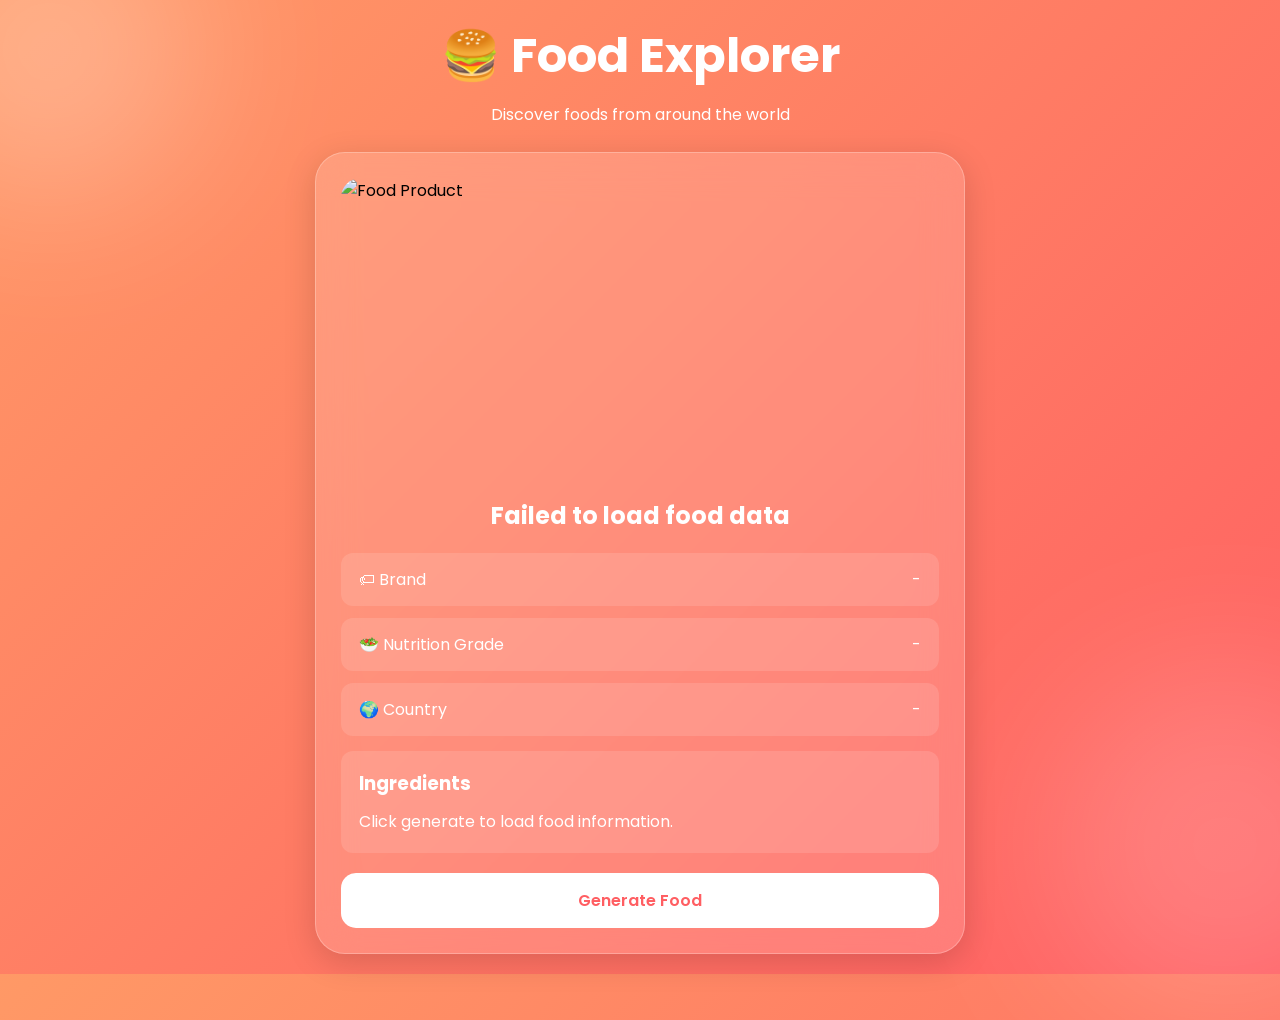
<file: index.html>
<!DOCTYPE html>
<html lang="en">
<head>
    <meta charset="UTF-8">
    <meta name="viewport" content="width=device-width, initial-scale=1.0">
    <title>Food Explorer</title>
    <link rel="stylesheet" href="foodfact.css">
</head>
<body>

    <div class="blob blob1"></div>
    <div class="blob blob2"></div>

    <div class="container">

        <h1>🍔 Food Explorer</h1>
        <p class="subtitle">Discover foods from around the world</p>

        <div class="glass-card">

            <div class="img-container">
                <img id="foodImg" alt="Food Product">
            </div>

            <div class="food-info">

                <h2 id="foodName">
                    Click Generate
                </h2>

                <div class="info-box">
                    <span>🏷 Brand</span>
                    <span id="brand">-</span>
                </div>

                <div class="info-box">
                    <span>🥗 Nutrition Grade</span>
                    <span id="grade">-</span>
                </div>

                <div class="info-box">
                    <span>🌍 Country</span>
                    <span id="country">-</span>
                </div>

                <div class="ingredients-box">
                    <h3>Ingredients</h3>
                    <p id="ingredients">
                        Click generate to load food information.
                    </p>
                </div>

            </div>

            <button id="generateBtn">
                Generate Food
            </button>

        </div>

    </div>

    <script src="foodfact.js"></script>
</body>
</html>
</file>
<file: foodfact.css>
@import url('https://fonts.googleapis.com/css2?family=Poppins:wght@300;400;500;600;700&display=swap');

*{
    margin:0;
    padding:0;
    box-sizing:border-box;
    font-family:'Poppins',sans-serif;
}

body{
    min-height:100vh;
    display:flex;
    justify-content:center;
    align-items:center;
    padding:20px;
    background:linear-gradient(135deg,#ff9966,#ff5e62);
}

.blob{
    position:absolute;
    border-radius:50%;
    filter:blur(80px);
    z-index:-1;
}

.blob1{
    width:300px;
    height:300px;
    background:rgba(255,255,255,.25);
    top:-100px;
    left:-100px;
}

.blob2{
    width:350px;
    height:350px;
    background:rgba(255,255,255,.18);
    bottom:-120px;
    right:-120px;
}

.container{
    width:100%;
    max-width:650px;
}

h1{
    text-align:center;
    color:white;
    font-size:3rem;
}

.subtitle{
    text-align:center;
    color:white;
    margin:10px 0 25px;
}

.glass-card{
    backdrop-filter:blur(20px);
    background:rgba(255,255,255,.15);
    border:1px solid rgba(255,255,255,.25);

    border-radius:30px;
    padding:25px;

    box-shadow:
    0 8px 32px rgba(0,0,0,.15);
}

.img-container{
    width:100%;
    height:300px;
    overflow:hidden;
    border-radius:20px;
}

#foodImg{
    width:100%;
    height:100%;
    object-fit:cover;
}

.food-info{
    margin-top:20px;
}

#foodName{
    text-align:center;
    color:white;
    margin-bottom:20px;
}

.info-box{
    display:flex;
    justify-content:space-between;
    align-items:center;

    padding:14px 18px;
    margin-bottom:12px;

    border-radius:12px;

    background:rgba(255,255,255,.12);
    color:white;
}

.ingredients-box{
    margin-top:15px;
    background:rgba(255,255,255,.12);

    border-radius:12px;
    padding:18px;

    color:white;
}

.ingredients-box h3{
    margin-bottom:10px;
}

.ingredients-box p{
    line-height:1.7;
}

button{
    width:100%;
    margin-top:20px;

    border:none;
    cursor:pointer;

    padding:15px;

    border-radius:15px;

    background:white;
    color:#ff5e62;

    font-size:1rem;
    font-weight:600;

    transition:.3s;
}

button:hover{
    transform:translateY(-3px);
}

.fade{
    animation:fade .6s ease;
}

@keyframes fade{
    from{
        opacity:0;
        transform:translateY(20px);
    }
    to{
        opacity:1;
        transform:translateY(0);
    }
}

@media(max-width:600px){

    h1{
        font-size:2.2rem;
    }

    .img-container{
        height:220px;
    }

    .info-box{
        flex-direction:column;
        gap:8px;
    }
}
</file>
